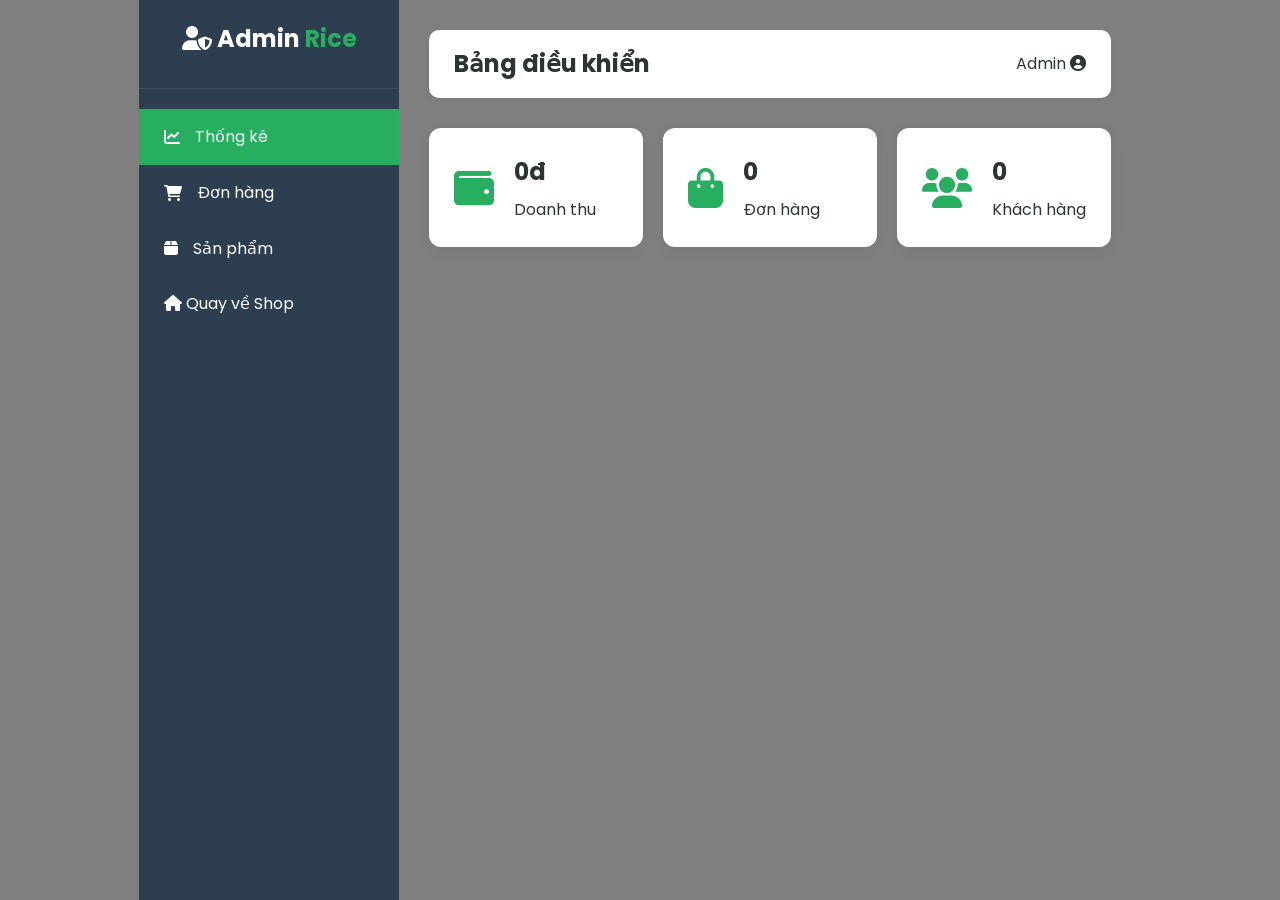
<file: admin.html>
<!DOCTYPE html>
<html lang="vi">
<head>
    <meta charset="UTF-8">
    <meta name="viewport" content="width=device-width, initial-scale=1.0">
    <title>Admin Dashboard - QUOCDAT RICESHOP</title>
    <link href="https://fonts.googleapis.com/css2?family=Poppins:wght@300;400;500;600;700&display=swap" rel="stylesheet">
    <link rel="stylesheet" href="https://cdnjs.cloudflare.com/ajax/libs/font-awesome/6.0.0/css/all.min.css">
    <link rel="stylesheet" href="style.css">
    <link rel="stylesheet" href="admin.css">
</head>
<body class="admin-page">

    <div class="admin-container">
        <!-- Sidebar -->
        <aside class="admin-sidebar">
            <div class="admin-logo">
                <i class="fas fa-user-shield"></i> Admin <span>Rice</span>
            </div>
            <ul class="admin-menu">
                <li class="active" data-target="dashboard"><i class="fas fa-chart-line"></i> Thống kê</li>
                <li data-target="orders"><i class="fas fa-shopping-cart"></i> Đơn hàng</li>
                <li data-target="products"><i class="fas fa-box"></i> Sản phẩm</li>
                <li><a href="index.html" style="color: white; text-decoration: none;"><i class="fas fa-home"></i> Quay về Shop</a></li>
            </ul>
        </aside>

        <!-- Main Content -->
        <main class="admin-main">
            <header class="admin-header">
                <h2>Bảng điều khiển</h2>
                <div class="admin-user">
                    <span id="admin-name">Admin</span>
                    <i class="fas fa-circle-user"></i>
                </div>
            </header>

            <!-- Section: Dashboard -->
            <section id="dashboard" class="admin-section active">
                <div class="stats-grid">
                    <div class="stat-card">
                        <i class="fas fa-wallet"></i>
                        <div>
                            <h4 id="stat-revenue">0đ</h4>
                            <p>Doanh thu</p>
                        </div>
                    </div>
                    <div class="stat-card">
                        <i class="fas fa-bag-shopping"></i>
                        <div>
                            <h4 id="stat-orders">0</h4>
                            <p>Đơn hàng</p>
                        </div>
                    </div>
                    <div class="stat-card">
                        <i class="fas fa-users"></i>
                        <div>
                            <h4 id="stat-users">0</h4>
                            <p>Khách hàng</p>
                        </div>
                    </div>
                </div>
            </section>

            <!-- Section: Orders -->
            <section id="orders" class="admin-section">
                <h3>Quản lý đơn hàng</h3>
                <div class="table-container">
                    <table class="admin-table">
                        <thead>
                            <tr>
                                <th>Mã đơn</th>
                                <th>Khách hàng</th>
                                <th>Ngày đặt</th>
                                <th>Tổng tiền</th>
                                <th>Trạng thái</th>
                                <th>Thao tác</th>
                            </tr>
                        </thead>
                        <tbody id="admin-orders-list">
                            <!-- JS đổ dữ liệu đơn hàng ở đây -->
                        </tbody>
                    </table>
                </div>
            </section>

            <!-- Section: Products -->
            <section id="products" class="admin-section">
                <div class="section-header-admin">
                    <h3>Quản lý sản phẩm</h3>
                    <button class="btn btn-primary" onclick="alert('Chức năng đang phát triển!')">Thêm sản phẩm</button>
                </div>
                <div class="table-container">
                    <table class="admin-table">
                        <thead>
                            <tr>
                                <th>Ảnh</th>
                                <th>Tên sản phẩm</th>
                                <th>Giá</th>
                                <th>Thao tác</th>
                            </tr>
                        </thead>
                        <tbody id="admin-products-list">
                            <!-- JS đổ dữ liệu sản phẩm ở đây -->
                        </tbody>
                    </table>
                </div>
            </section>
        </main>
    </div>

    <script src="app.js"></script>
</body>
</html>
</file>
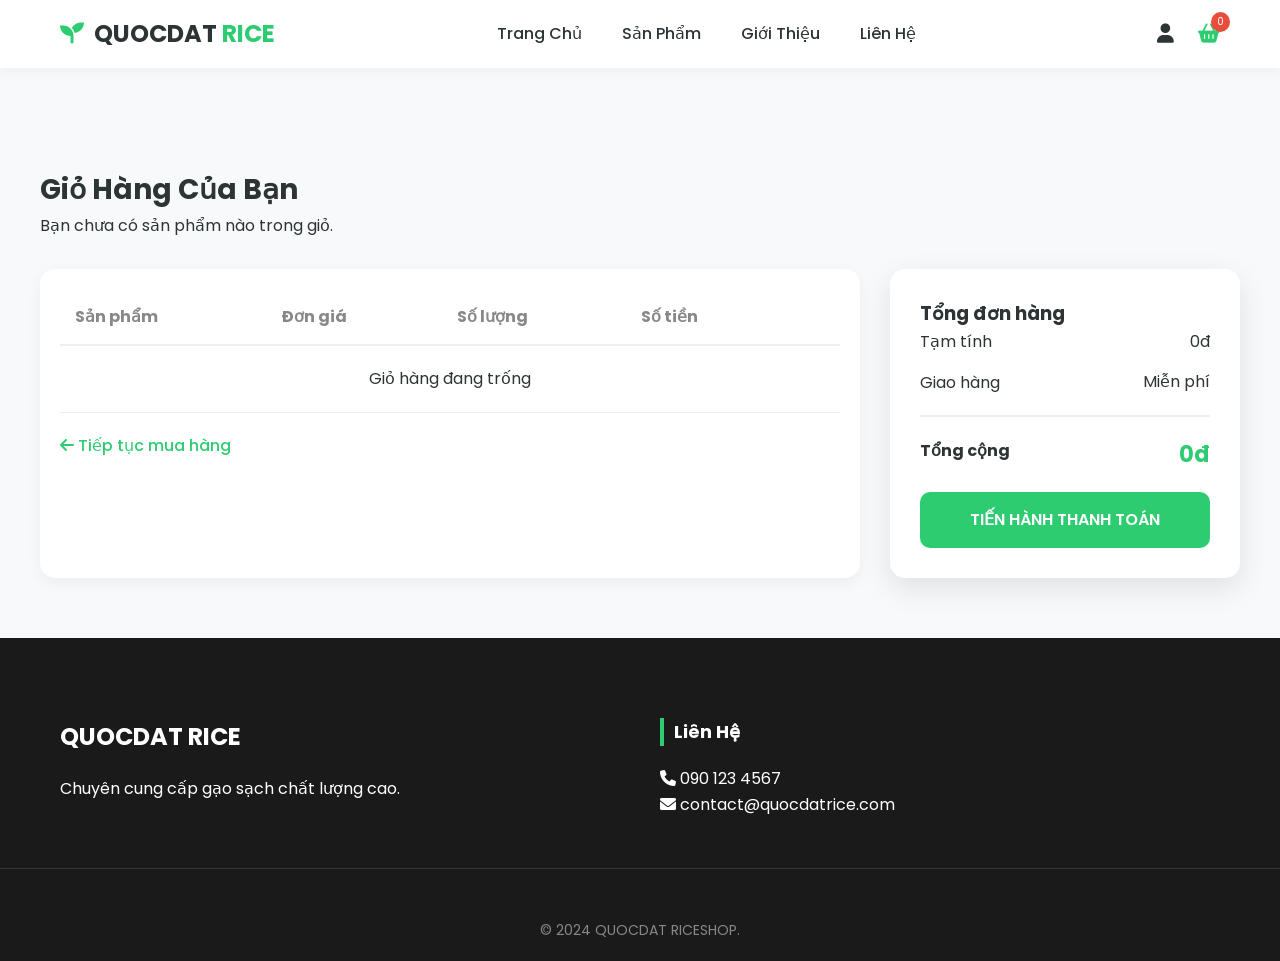
<file: cart.html>
<!DOCTYPE html>
<html lang="vi">
<head>
    <meta charset="UTF-8">
    <meta name="viewport" content="width=device-width, initial-scale=1.0">
    <title>Giỏ Hàng - QUOCDAT RICESHOP</title>
    <link href="https://fonts.googleapis.com/css2?family=Poppins:wght@300;400;500;600;700&display=swap" rel="stylesheet">
    <link rel="stylesheet" href="style.css">
    <link rel="stylesheet" href="cart.css">
    <link rel="stylesheet" href="https://cdnjs.cloudflare.com/ajax/libs/font-awesome/6.0.0/css/all.min.css">
</head>
<body class="cart-page-body">

    <header>
        <nav class="navbar container">
            <div class="logo">
                <a href="index.html"><i class="fas fa-seedling"></i> QUOCDAT <span>RICE</span></a>
            </div>
            <ul class="nav-links">
                <li><a href="index.html">Trang Chủ</a></li>
                <li><a href="products.html">Sản Phẩm</a></li>
                <li><a href="about.html">Giới Thiệu</a></li>
                <li><a href="contact.html">Liên Hệ</a></li>
            </ul>
            <div class="nav-icons">
                <a href="login.html" id="user-login-btn"><i class="fas fa-user"></i></a>
                <a href="cart.html" class="cart-icon">
                    <i class="fas fa-shopping-basket" style="color: var(--primary-color);"></i>
                    <span class="badge">0</span>
                </a>
            </div>
        </nav>
    </header>

    <main class="cart-section container">
        <div class="cart-header">
            <h1>Giỏ Hàng Của Bạn</h1>
            <p id="cart-count-text">Đang tải giỏ hàng...</p>
        </div>

        <div class="cart-layout">
            <div class="cart-table-container">
                <table class="cart-table">
                    <thead>
                        <tr>
                            <th>Sản phẩm</th>
                            <th>Đơn giá</th>
                            <th>Số lượng</th>
                            <th>Số tiền</th>
                            <th></th>
                        </tr>
                    </thead>
                    <tbody id="cart-items-output">
                        <!-- JS sẽ đổ dữ liệu vào đây -->
                    </tbody>
                </table>
                <div class="cart-actions-left">
                    <a href="index.html" class="btn-back"><i class="fas fa-arrow-left"></i> Tiếp tục mua hàng</a>
                </div>
            </div>

            <aside class="cart-summary">
                <div class="summary-box">
                    <h3>Tổng đơn hàng</h3>
                    <div class="summary-item">
                        <span>Tạm tính</span>
                        <span id="subtotal-amount">0đ</span>
                    </div>
                    <div class="summary-item">
                        <span>Giao hàng</span>
                        <span>Miễn phí</span>
                    </div>
                    <div class="summary-total">
                        <span>Tổng cộng</span>
                        <span class="total-amount">0đ</span>
                    </div>
                    <a href="checkout.html" class="btn btn-primary btn-checkout">TIẾN HÀNH THANH TOÁN</a>
                </div>
            </aside>
        </div>
    </main>

    <footer>
        <div class="footer-container container">
            <div class="footer-col">
                <h3>QUOCDAT <span>RICE</span></h3>
                <p>Chuyên cung cấp gạo sạch chất lượng cao.</p>
            </div>
            <div class="footer-col">
                <h4>Liên Hệ</h4>
                <p><i class="fas fa-phone"></i> 090 123 4567</p>
                <p><i class="fas fa-envelope"></i> contact@quocdatrice.com</p>
            </div>
        </div>
        <div class="footer-bottom">
            <p>&copy; 2024 QUOCDAT RICESHOP.</p>
        </div>
    </footer>

    <script src="app.js"></script>
</body>
</html>
</file>
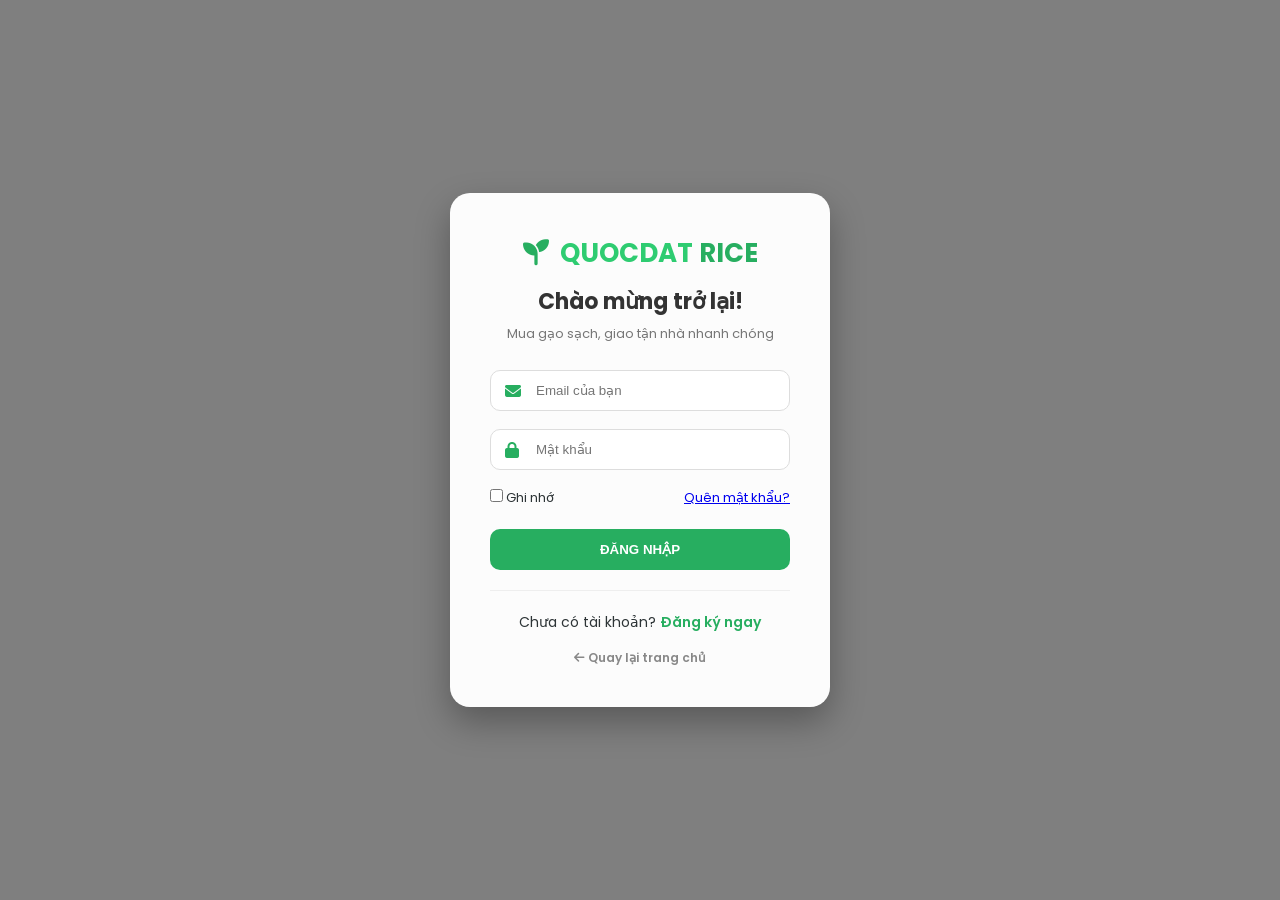
<file: login.html>
<!DOCTYPE html>
<html lang="vi">
<head>
    <meta charset="UTF-8">
    <meta name="viewport" content="width=device-width, initial-scale=1.0">
    <title>Đăng nhập - Quốc Đạt Rice Shop</title>
    <!-- Google Fonts -->
    <link href="https://fonts.googleapis.com/css2?family=Poppins:wght@300;400;500;600;700&display=swap" rel="stylesheet">
    <!-- Font Awesome -->
    <link rel="stylesheet" href="https://cdnjs.cloudflare.com/ajax/libs/font-awesome/6.4.0/css/all.min.css">
    <link rel="stylesheet" href="style.css">
</head>
<body class="auth-page">

    <div class="auth-container">
        <div class="auth-box">
            <div class="auth-header">
                <div class="logo">
                    <i class="fas fa-seedling"></i>
                    <span>QUOCDAT <span>RICE</span></span>
                </div>
                <h2>Chào mừng trở lại!</h2>
                <p>Mua gạo sạch, giao tận nhà nhanh chóng</p>
            </div>

            <form id="loginForm" class="auth-form">
                <div class="input-group">
                    <i class="fas fa-envelope"></i>
                    <input type="email" id="login-email" placeholder="Email của bạn" required>
                </div>
                <div class="input-group">
                    <i class="fas fa-lock"></i>
                    <input type="password" id="login-password" placeholder="Mật khẩu" required>
                </div>
                <div class="form-options">
                    <label style="cursor: pointer;"><input type="checkbox"> Ghi nhớ</label>
                    <a href="#">Quên mật khẩu?</a>
                </div>
                <button type="submit" class="btn-submit">ĐĂNG NHẬP</button>
            </form>

            <div class="auth-footer">
                <p>Chưa có tài khoản? <a href="register.html">Đăng ký ngay</a></p>
                <a href="index.html" class="back-home"><i class="fas fa-arrow-left"></i> Quay lại trang chủ</a>
            </div>
        </div>
    </div>

    <!-- Logic Xử lý Đăng Nhập -->
    <script>
        document.getElementById('loginForm').addEventListener('submit', function(e) {
            e.preventDefault();

            const email = document.getElementById('login-email').value;
            const password = document.getElementById('login-password').value;

            // Lấy dữ liệu từ localStorage (giả lập file JSON)
            const users = JSON.parse(localStorage.getItem('users')) || [];

            // Tìm kiếm người dùng khớp email và mật khẩu
            const user = users.find(u => u.email === email && u.password === password);

            if (user) {
                // Lưu thông tin người dùng vào sessionStorage để đánh dấu đã đăng nhập
                sessionStorage.setItem('currentUser', JSON.stringify(user));
                alert("Đăng nhập thành công! Chào mừng " + user.fullname);
                window.location.href = "index.html"; // Chuyển về trang chủ
            } else {
                alert("Email hoặc mật khẩu không chính xác!");
            }
        });
    </script>
</body>
</html>
</file>
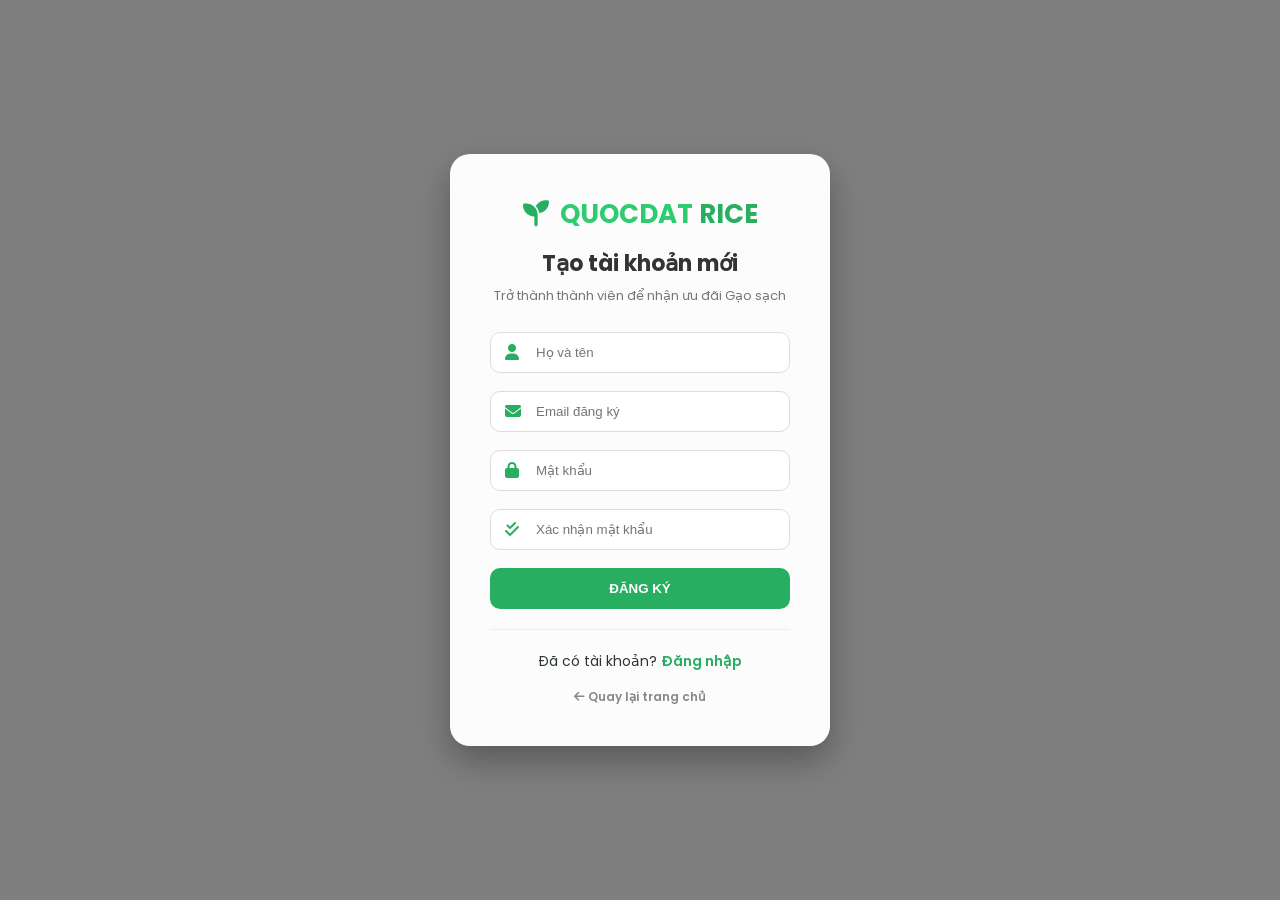
<file: register.html>
<!DOCTYPE html>
<html lang="vi">
<head>
    <meta charset="UTF-8">
    <meta name="viewport" content="width=device-width, initial-scale=1.0">
    <title>Đăng ký - Quốc Đạt Rice Shop</title>
    <!-- Google Fonts -->
    <link href="https://fonts.googleapis.com/css2?family=Poppins:wght@300;400;500;600;700&display=swap" rel="stylesheet">
    <!-- Font Awesome -->
    <link rel="stylesheet" href="https://cdnjs.cloudflare.com/ajax/libs/font-awesome/6.4.0/css/all.min.css">
    <link rel="stylesheet" href="style.css">
</head>
<body class="auth-page">

    <div class="auth-container">
        <div class="auth-box">
            <div class="auth-header">
                <div class="logo">
                    <i class="fas fa-seedling"></i>
                    <span>QUOCDAT <span>RICE</span></span>
                </div>
                <h2>Tạo tài khoản mới</h2>
                <p>Trở thành thành viên để nhận ưu đãi Gạo sạch</p>
            </div>

            <form id="registerForm" class="auth-form">
                <div class="input-group">
                    <i class="fas fa-user"></i>
                    <input type="text" id="fullname" placeholder="Họ và tên" required>
                </div>
                <div class="input-group">
                    <i class="fas fa-envelope"></i>
                    <input type="email" id="reg-email" placeholder="Email đăng ký" required>
                </div>
                <div class="input-group">
                    <i class="fas fa-lock"></i>
                    <input type="password" id="reg-password" placeholder="Mật khẩu" required>
                </div>
                <div class="input-group">
                    <i class="fas fa-check-double"></i>
                    <input type="password" id="confirm-password" placeholder="Xác nhận mật khẩu" required>
                </div>
                <button type="submit" class="btn-submit">ĐĂNG KÝ</button>
            </form>

            <div class="auth-footer">
                <p>Đã có tài khoản? <a href="login.html">Đăng nhập</a></p>
                <a href="index.html" class="back-home"><i class="fas fa-arrow-left"></i> Quay lại trang chủ</a>
            </div>
        </div>
    </div>

    <!-- Logic Xử lý Đăng Ký -->
    <script>
        document.getElementById('registerForm').addEventListener('submit', function(e) {
            e.preventDefault();

            const fullname = document.getElementById('fullname').value;
            const email = document.getElementById('reg-email').value;
            const password = document.getElementById('reg-password').value;
            const confirmPassword = document.getElementById('confirm-password').value;

            // Kiểm tra mật khẩu
            if (password !== confirmPassword) {
                alert("Mật khẩu xác nhận không trùng khớp!");
                return;
            }

            // Lấy danh sách users cũ từ localStorage
            const users = JSON.parse(localStorage.getItem('users')) || [];

            // Kiểm tra email đã tồn tại chưa
            const isExist = users.some(u => u.email === email);
            if (isExist) {
                alert("Email này đã được sử dụng!");
                return;
            }

            // Thêm người dùng mới vào mảng
            const newUser = {
                fullname: fullname,
                email: email,
                password: password
            };

            users.push(newUser);

            // Lưu mảng vào localStorage (Giả lập việc lưu vào file JSON)
            localStorage.setItem('users', JSON.stringify(users));

            alert("Đăng ký thành công! Bạn sẽ được chuyển tới trang đăng nhập.");
            window.location.href = "login.html";
        });
    </script>
</body>
</html>
</file>
<file: style.css>
/* --- BIẾN CHUNG --- */
:root {
    --primary-color: #2ecc71;
    --dark-green: #27ae60;
    --gold: #f1c40f;
    --text-color: #2d3436;
    --light-gray: #f9f9f9;
    --white: #ffffff;
    --shadow: 0 10px 30px rgba(0,0,0,0.1);
}

/* --- RESET & CƠ BẢN --- */
* {
    margin: 0;
    padding: 0;
    box-sizing: border-box;
}

body {
    font-family: 'Poppins', sans-serif;
    line-height: 1.6;
    color: var(--text-color);
    background-color: var(--white); /* Đảm bảo không bị dính nền của trang Login */
}

/* Container dùng chung */
.container {
    max-width: 1200px;
    margin: 0 auto;
    padding: 0 20px;
}

/* --- AUTH PAGES STYLE (Giữ nguyên cho các trang Login/Register) --- */
/* Lưu ý: Nếu trang login dùng thẻ body trực tiếp, class .home-page bên dưới sẽ giúp tách biệt */
body:not(.home-page) {
    background: linear-gradient(rgba(0,0,0,0.5), rgba(0,0,0,0.5)), 
                url('https://images.unsplash.com/photo-1536633310197-2868296bdcfa?auto=format&fit=crop&w=1350&q=80');
    background-size: cover;
    background-position: center;
    height: 100vh;
    display: flex;
    justify-content: center;
    align-items: center;
}

/* --- NAVBAR --- */
header {
    background: var(--white);
    box-shadow: 0 2px 15px rgba(0,0,0,0.05);
    position: sticky;
    top: 0;
    z-index: 1000;
}

.navbar {
    display: flex;
    justify-content: space-between;
    align-items: center;
    padding: 15px 20px;
}

.logo a {
    font-size: 24px;
    font-weight: 700;
    text-decoration: none;
    color: var(--text-color);
}

.logo span { color: var(--primary-color); }
.logo i { color: var(--primary-color); margin-right: 5px; }

.nav-links { display: flex; list-style: none; }
.nav-links li a {
    padding: 10px 20px;
    text-decoration: none;
    color: var(--text-color);
    font-weight: 500;
    transition: 0.3s;
}

.nav-links li a:hover, .nav-links li a.active {
    color: var(--primary-color);
}

.nav-icons a {
    font-size: 1.2rem;
    color: var(--text-color);
    margin-left: 20px;
    position: relative;
    text-decoration: none;
}

.badge {
    position: absolute;
    top: -8px;
    right: -10px;
    background: #e74c3c;
    color: white;
    font-size: 10px;
    padding: 2px 6px;
    border-radius: 50%;
}

/* --- HERO SECTION --- */
.home-page .hero {
    height: 85vh;
    background: linear-gradient(rgba(0,0,0,0.5), rgba(0,0,0,0.2)), 
                url('https://images.unsplash.com/photo-1536633333333-a3d5402010c2?auto=format&fit=crop&w=1920&q=80');
    background-size: cover;
    background-position: center;
    display: flex;
    align-items: center;
    color: white;
}

.hero-content {
    max-width: 700px;
    margin-left: 10%;
    animation: fadeIn 1s ease-in;
}

.sub-title {
    color: var(--gold);
    text-transform: uppercase;
    letter-spacing: 2px;
    font-weight: 600;
}

.hero-content h1 {
    font-size: 3.5rem;
    line-height: 1.2;
    margin: 15px 0;
}

.hero-content p {
    font-size: 1.1rem;
    margin-bottom: 30px;
    opacity: 0.9;
}

.btn {
    padding: 12px 35px;
    border-radius: 30px;
    text-decoration: none;
    font-weight: 600;
    transition: 0.3s;
    display: inline-block;
}

.btn-primary {
    background: var(--primary-color);
    color: white;
}

.btn-primary:hover {
    background: var(--dark-green);
    transform: translateY(-3px);
}

.btn-outline {
    border: 2px solid white;
    color: white;
    margin-left: 15px;
}

.btn-outline:hover {
    background: white;
    color: var(--text-color);
}

/* --- FEATURES --- */
.features {
    display: grid;
    grid-template-columns: repeat(auto-fit, minmax(250px, 1fr));
    gap: 30px;
    margin-top: -50px; /* Nhảy lên trên hero một chút */
    margin-bottom: 60px;
}

.feature-item {
    background: white;
    padding: 30px;
    text-align: center;
    border-radius: 10px;
    box-shadow: var(--shadow);
    transition: 0.3s;
    z-index: 10;
}

.feature-item i {
    font-size: 2.5rem;
    color: var(--primary-color);
    margin-bottom: 20px;
}

/* --- PRODUCT GRID --- */
.section-header {
    text-align: center;
    margin-bottom: 50px;
}

.section-title {
    font-size: 2.2rem;
    position: relative;
    padding-bottom: 15px;
}

.section-title::after {
    content: '';
    width: 80px;
    height: 3px;
    background: var(--primary-color);
    position: absolute;
    bottom: 0;
    left: 50%;
    transform: translateX(-50%);
}

.product-grid {
    display: grid;
    grid-template-columns: repeat(auto-fit, minmax(260px, 1fr));
    gap: 30px;
    margin-bottom: 80px;
}

.product-card {
    background: white;
    border-radius: 15px;
    overflow: hidden;
    box-shadow: 0 5px 15px rgba(0,0,0,0.05);
    transition: 0.4s;
    border: 1px solid #f1f1f1;
}

.product-card:hover {
    transform: translateY(-10px);
    box-shadow: var(--shadow);
}

.product-img {
    position: relative;
    height: 250px;
    overflow: hidden;
}

.product-img img {
    width: 100%;
    height: 100%;
    object-fit: cover;
    transition: 0.5s;
}

.product-card:hover .product-img img {
    transform: scale(1.1);
}

.tag {
    position: absolute;
    top: 15px;
    left: 15px;
    background: #e74c3c;
    color: white;
    padding: 3px 12px;
    border-radius: 20px;
    font-size: 12px;
    z-index: 1;
}

.product-info {
    padding: 20px;
    text-align: center;
}

.stars { color: var(--gold); font-size: 14px; margin-bottom: 10px; }

.price {
    font-size: 1.3rem;
    color: var(--primary-color);
    font-weight: 700;
    margin-bottom: 15px;
}

.price small { color: #888; font-weight: 400; font-size: 14px; }

.add-to-cart-btn {
    width: 100%;
    padding: 10px;
    border: none;
    background: var(--light-gray);
    color: var(--text-color);
    font-weight: 600;
    border-radius: 8px;
    cursor: pointer;
    transition: 0.3s;
}

.add-to-cart-btn:hover {
    background: var(--primary-color);
    color: white;
}

/* --- FOOTER --- */
footer {
    background: #1a1a1a;
    color: white;
    padding: 80px 0 20px;
}

.footer-container {
    display: grid;
    grid-template-columns: repeat(auto-fit, minmax(250px, 1fr));
    gap: 40px;
}

.footer-col h3 { font-size: 24px; margin-bottom: 20px; }
.footer-col h4 { margin-bottom: 20px; font-size: 18px; border-left: 4px solid var(--primary-color); padding-left: 10px; }

.footer-col ul { list-style: none; }
.footer-col ul li { margin-bottom: 10px; }
.footer-col ul li a { color: #bbb; text-decoration: none; transition: 0.3s; }
.footer-col ul li a:hover { color: var(--primary-color); padding-left: 5px; }

.socials a {
    display: inline-block;
    width: 40px;
    height: 40px;
    background: #333;
    color: white;
    text-align: center;
    line-height: 40px;
    border-radius: 50%;
    margin-right: 10px;
    transition: 0.3s;
}

.socials a:hover { background: var(--primary-color); transform: rotate(360deg); }

.footer-bottom {
    text-align: center;
    padding-top: 50px;
    margin-top: 50px;
    border-top: 1px solid #333;
    font-size: 14px;
    color: #888;
}

/* --- MOBILE RESPONSIVE --- */
@media (max-width: 768px) {
    .nav-links { display: none; }
    .menu-toggle { display: block; font-size: 1.5rem; }
    .hero-content h1 { font-size: 2.5rem; }
    .hero-btns .btn { display: block; margin: 10px 0; width: fit-content; }
    .btn-outline { margin-left: 0; }
}

@keyframes fadeIn {
    from { opacity: 0; transform: translateY(20px); }
    to { opacity: 1; transform: translateY(0); }
}















/* --- PHẦN CSS CHO TRANG AUTH (LOGIN/REGISTER) --- */
.auth-page {
    background: linear-gradient(rgba(0, 0, 0, 0.6), rgba(0, 0, 0, 0.6)), 
                url('https://images.unsplash.com/photo-1536633310197-2868296bdcfa?auto=format&fit=crop&w=1350&q=80');
    background-size: cover;
    background-position: center;
    background-attachment: fixed;
    min-height: 100vh;
    display: flex;
    justify-content: center;
    align-items: center;
    margin: 0;
    font-family: 'Poppins', sans-serif;
}

.auth-container {
    width: 100%;
    max-width: 420px;
    padding: 20px;
}

.auth-box {
    background: rgba(255, 255, 255, 0.98);
    padding: 40px;
    border-radius: 20px;
    box-shadow: 0 15px 35px rgba(0,0,0,0.3);
    text-align: center;
    animation: fadeInAuth 0.6s ease-out;
}

@keyframes fadeInAuth {
    from { opacity: 0; transform: translateY(20px); }
    to { opacity: 1; transform: translateY(0); }
}

.auth-header .logo {
    font-size: 26px;
    font-weight: 700;
    color: #333;
    margin-bottom: 10px;
}

.auth-header .logo i { color: #27ae60; }
.auth-header .logo span span { color: #27ae60; }

.auth-header h2 {
    font-size: 22px;
    color: #333;
    margin-bottom: 5px;
}

.auth-header p {
    font-size: 13px;
    color: #777;
    margin-bottom: 25px;
}

/* Form inputs */
.input-group {
    position: relative;
    margin-bottom: 18px;
}

.input-group i {
    position: absolute;
    left: 15px;
    top: 50%;
    transform: translateY(-50%);
    color: #27ae60;
}

.input-group input {
    width: 100%;
    padding: 12px 15px 12px 45px;
    border: 1px solid #ddd;
    border-radius: 10px;
    outline: none;
    transition: 0.3s;
}

.input-group input:focus {
    border-color: #27ae60;
    box-shadow: 0 0 8px rgba(39, 174, 96, 0.2);
}

.form-options {
    display: flex;
    justify-content: space-between;
    font-size: 13px;
    margin-bottom: 20px;
}

.btn-submit {
    width: 100%;
    padding: 13px;
    background: #27ae60;
    color: white;
    border: none;
    border-radius: 10px;
    font-weight: 600;
    cursor: pointer;
    transition: 0.3s;
}

.btn-submit:hover {
    background: #219150;
    transform: translateY(-2px);
}

.auth-footer {
    margin-top: 20px;
    border-top: 1px solid #eee;
    padding-top: 20px;
    font-size: 14px;
}

.auth-footer a {
    color: #27ae60;
    text-decoration: none;
    font-weight: 600;
}

.back-home {
    display: block;
    margin-top: 15px;
    color: #888 !important;
    font-size: 12px;
}
</file>
<file: admin.css>
/* admin.css */
.admin-page {
    background-color: #f0f2f5;
    margin: 0;
}

.admin-container {
    display: flex;
    min-height: 100vh;
}

/* Sidebar */
.admin-sidebar {
    width: 260px;
    background-color: #2c3e50;
    color: white;
    padding: 20px 0;
    position: fixed;
    height: 100%;
}

.admin-logo {
    font-size: 24px;
    font-weight: bold;
    padding: 0 20px 30px;
    text-align: center;
    border-bottom: 1px solid #3e4f5f;
}

.admin-logo span { color: #27ae60; }

.admin-menu {
    list-style: none;
    margin-top: 20px;
}

.admin-menu li {
    padding: 15px 25px;
    cursor: pointer;
    transition: 0.3s;
    display: flex;
    align-items: center;
    gap: 15px;
}

.admin-menu li:hover, .admin-menu li.active {
    background-color: #27ae60;
}

/* Main Content */
.admin-main {
    flex: 1;
    margin-left: 260px;
    padding: 30px;
}

.admin-header {
    display: flex;
    justify-content: space-between;
    align-items: center;
    margin-bottom: 30px;
    background: white;
    padding: 15px 25px;
    border-radius: 10px;
    box-shadow: 0 2px 5px rgba(0,0,0,0.05);
}

.admin-section {
    display: none;
}

.admin-section.active {
    display: block;
}

/* Stats Cards */
.stats-grid {
    display: grid;
    grid-template-columns: repeat(3, 1fr);
    gap: 20px;
}

.stat-card {
    background: white;
    padding: 25px;
    border-radius: 12px;
    display: flex;
    align-items: center;
    gap: 20px;
    box-shadow: 0 4px 15px rgba(0,0,0,0.05);
}

.stat-card i {
    font-size: 40px;
    color: #27ae60;
}

.stat-card h4 { font-size: 24px; margin-bottom: 5px; }

/* Table */
.table-container {
    background: white;
    padding: 20px;
    border-radius: 12px;
    margin-top: 20px;
    box-shadow: 0 4px 15px rgba(0,0,0,0.05);
}

.admin-table {
    width: 100%;
    border-collapse: collapse;
    text-align: left;
}

.admin-table th, .admin-table td {
    padding: 15px;
    border-bottom: 1px solid #eee;
}

.status-badge {
    padding: 5px 10px;
    border-radius: 20px;
    font-size: 12px;
}

.status-pending { background: #ffeaa7; color: #d63031; }
.status-completed { background: #55efc4; color: #00b894; }

.btn-sm { padding: 5px 10px; font-size: 12px; margin-right: 5px; cursor: pointer; }

.section-header-admin {
    display: flex;
    justify-content: space-between;
    align-items: center;
}
</file>
<file: cart.css>
/* --- TRANG GIỎ HÀNG RIÊNG BIỆT --- */
body.cart-page-body {
    background: #f8f9fa !important;
    display: block !important;
    height: auto !important;
}

.cart-section {
    padding: 100px 0 60px;
}

.cart-header { margin-bottom: 30px; }
.cart-header h1 { font-size: 28px; color: var(--text-color); }

.cart-layout {
    display: grid;
    grid-template-columns: 1fr 350px;
    gap: 30px;
}

.cart-table-container {
    background: white;
    padding: 20px;
    border-radius: 15px;
    box-shadow: 0 5px 15px rgba(0,0,0,0.05);
}

.cart-table { width: 100%; border-collapse: collapse; }
.cart-table th { text-align: left; padding: 15px; border-bottom: 2px solid #eee; color: #888; }
.cart-table td { padding: 20px 15px; border-bottom: 1px solid #eee; }

.p-item { display: flex; align-items: center; gap: 15px; }
.p-item img { width: 70px; height: 70px; object-fit: cover; border-radius: 8px; }
.p-info h3 { font-size: 16px; color: var(--text-color); }

.qty-selector { display: flex; border: 1px solid #ddd; border-radius: 5px; width: fit-content; }
.qty-selector button { width: 30px; height: 30px; border: none; background: none; cursor: pointer; }
.qty-selector input { width: 40px; text-align: center; border: none; font-weight: 600; outline: none; }

.btn-remove { background: none; border: none; color: #e74c3c; cursor: pointer; font-size: 18px; }

.cart-summary .summary-box {
    background: white;
    padding: 30px;
    border-radius: 15px;
    box-shadow: var(--shadow);
    position: sticky;
    top: 110px;
}

.summary-item { display: flex; justify-content: space-between; margin-bottom: 15px; }
.summary-total {
    display: flex;
    justify-content: space-between;
    margin-top: 20px;
    padding-top: 20px;
    border-top: 2px solid #eee;
    font-weight: bold;
}

.total-amount { color: var(--primary-color); font-size: 22px; }

.btn-checkout {
    display: block;
    width: 100%;
    text-align: center;
    padding: 15px !important;
    margin-top: 20px;
    text-decoration: none;
    border-radius: 10px !important;
}

.cart-actions-left { margin-top: 20px; }
.btn-back { text-decoration: none; color: var(--primary-color); font-weight: 500; }

@media (max-width: 992px) {
    .cart-layout { grid-template-columns: 1fr; }
}
</file>
